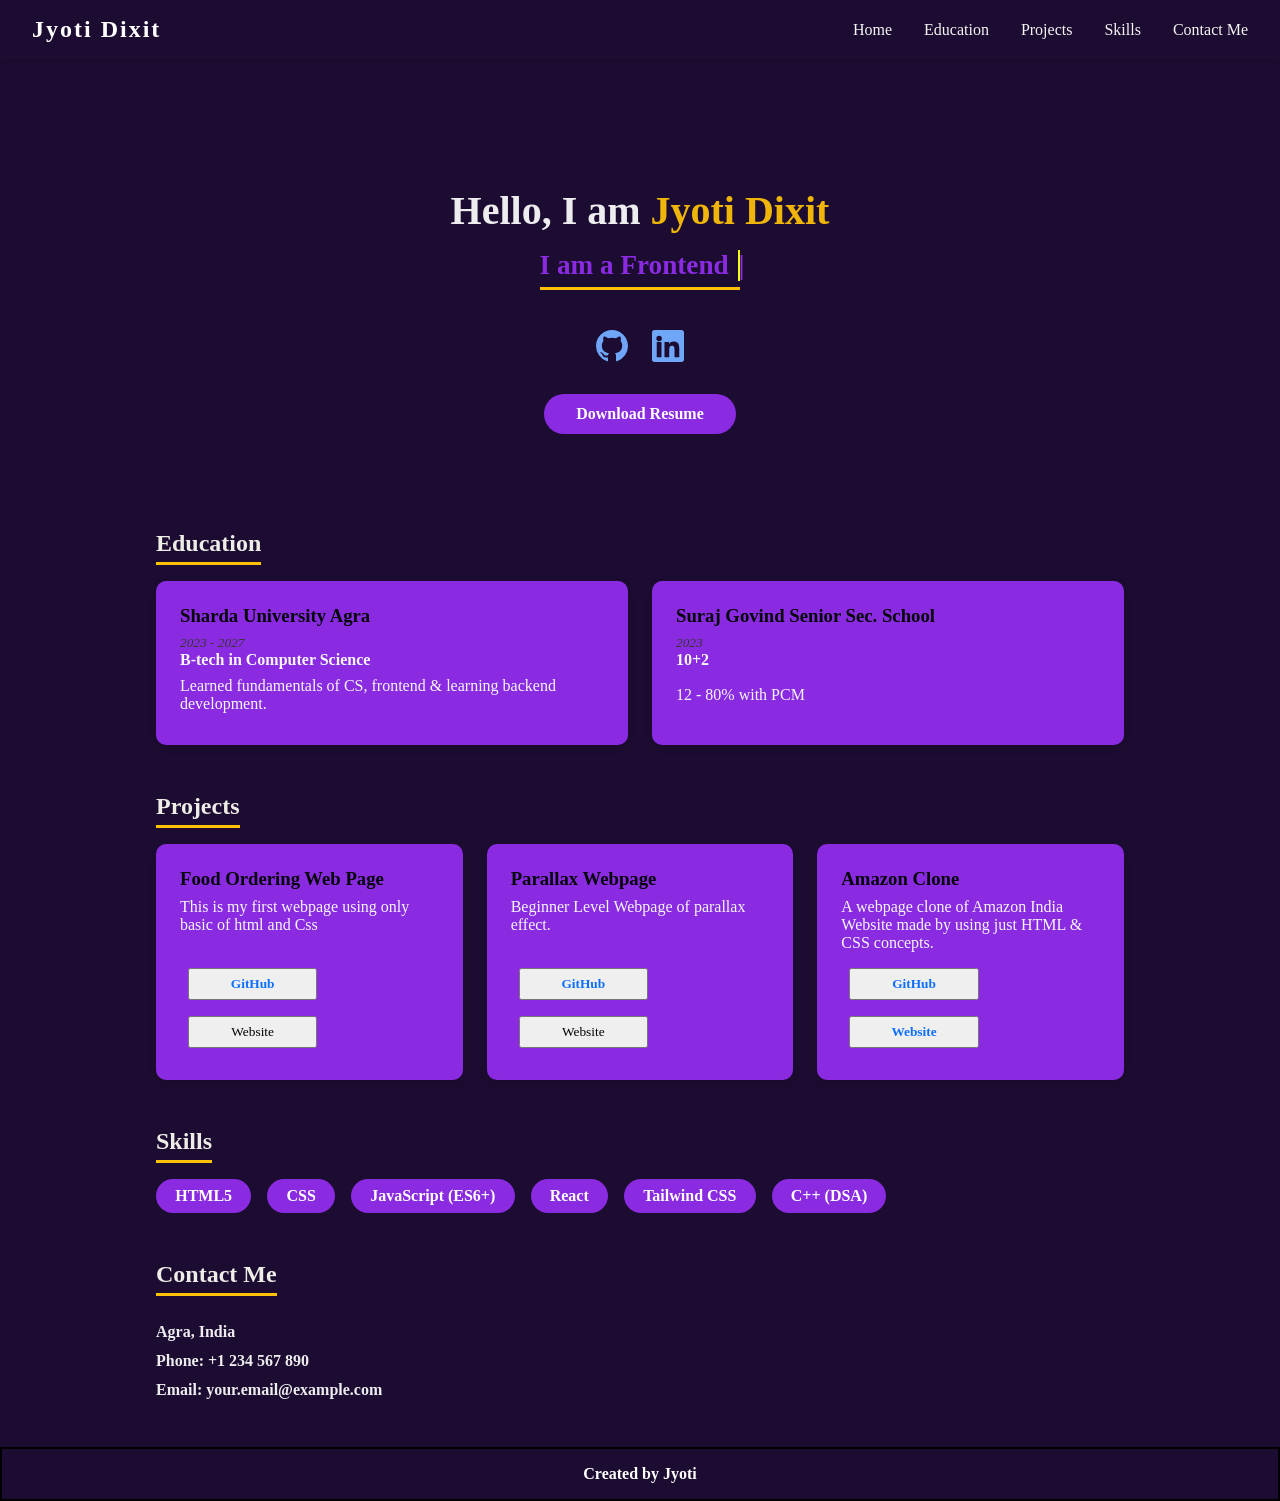
<file: index.html>
<!DOCTYPE html>
<html lang="en">
<head>
  <meta charset="UTF-8" />
  <meta name="viewport" content="width=device-width, initial-scale=1" />
  <title>Frontend Developer Portfolio - Jyoti Dixit</title>
  <link rel="stylesheet" href="portfolio.css" />
</head>
<body>

  <nav>
    <div class="logo">Jyoti Dixit</div>
    <ul class="nav-links">
      <li><a href="#home">Home</a></li>
      <li><a href="#education">Education</a></li>
      <li><a href="#projects">Projects</a></li>
      <li><a href="#skills">Skills</a></li>
      <li><a href="#contact">Contact Me</a></li>
    </ul>
    <div class="menu-btn" aria-label="Toggle menu">&#9776;</div>
  </nav>

  <section id="home">
    <h1>Hello, I am <span class="highlight">Jyoti Dixit</span></h1>
    <h2>I am <span id="typed-text"></span><span class="cursor">|</span></h2>

    <div class="socials" aria-label="Social media links">
      <a href="https://github.com/yourusername" target="_blank" rel="noopener" aria-label="GitHub">
        <svg height="32" width="32" viewBox="0 0 16 16" fill="currentColor" xmlns="http://www.w3.org/2000/svg">
          <path d="M8 0C3.58 0 0 3.58 0 8a8 8 0 005.47 7.59c.4.07.55-.17.55-.38 0-.19-.01-.82-.01-1.49-2.01.37-2.53-.49-2.69-.94-.09-.23-.48-.94-.82-1.13-.28-.15-.68-.52-.01-.53.63-.01 1.08.58 1.23.82.72 1.21 1.87.87 2.33.66.07-.52.28-.87.51-1.07-1.78-.2-3.64-.89-3.64-3.95 0-.87.31-1.58.82-2.14-.08-.2-.36-1.02.08-2.12 0 0 .67-.22 2.2.82a7.62 7.62 0 012-.27c.68.003 1.36.092 2 .27 1.53-1.04 2.2-.82 2.2-.82.44 1.1.16 1.92.08 2.12.51.56.82 1.27.82 2.14 0 3.07-1.87 3.75-3.65 3.95.29.25.54.73.54 1.48 0 1.07-.01 1.93-.01 2.19 0 .21.15.46.55.38A8.01 8.01 0 0016 8c0-4.42-3.58-8-8-8z" />
        </svg>
      </a>
      <a href="https://linkedin.com/in/yourusername" target="_blank" rel="noopener" aria-label="LinkedIn">
        <svg height="32" width="32" viewBox="0 0 24 24" fill="currentColor" xmlns="http://www.w3.org/2000/svg">
          <path d="M20.447 20.452h-3.554v-5.569c0-1.327-.027-3.037-1.849-3.037-1.85 0-2.132 1.445-2.132 2.939v5.667h-3.554v-11.5h3.413v1.569h.05c.476-.9 1.637-1.849 3.368-1.849 3.601 0 4.267 2.371 4.267 5.455v6.325zM5.337 8.433a2.065 2.065 0 110-4.13 2.065 2.065 0 010 4.13zm1.777 12.019h-3.554v-11.5h3.554v11.5zM22.225 0H1.771C.792 0 0 .771 0 1.723v20.555C0 23.229.792 24 1.771 24h20.451C23.2 24 24 23.229 24 22.278V1.723C24 .771 23.2 0 22.225 0z" />
        </svg>
      </a>
    </div>

    <a href="/resume.pdf" class="resume-btn" target="_blank" rel="noopener" aria-label="Download Resume">Download Resume</a>
  </section>

  <section id="education" aria-label="Education section">
    <h2>Education</h2>
    <div class="card-list">
      <div class="card" tabindex="0">
        <h3> Sharda University Agra</h3>
        <small>2023 - 2027</small>
        <p><strong>B-tech in Computer Science</strong></p>
        <p>Learned fundamentals of CS, frontend & learning backend development.</p>
      </div>
      <div class="card" tabindex="0">
        <h3>Suraj Govind Senior Sec. School</h3>
        <small>2023</small>
        <p><strong>10+2</strong></p>
        <p>12 - 80% with PCM</p>
      </div>
    </div>
  </section>

  <section id="projects" aria-label="Projects section">
    <h2>Projects</h2>
    <div class="card-list">
      <div class="card" tabindex="0">
        <h3>Food Ordering Web Page</h3>
        <p>This is my first webpage using only basic of html and Css</p>
        <button class="pro-btn"><a href="https://github.com/jyotidxt/Food-Ordering-webpage">GitHub</a></button>
        <button class="bt"> <a href="https://food-ordering-webpage-inky.vercel.app"></a> Website</button>
      </div>
      <div class="card" tabindex="0">
        <h3>Parallax Webpage</h3>
        <p>Beginner Level Webpage of parallax effect.</p>
        <button class="pro-btn"><a href="https://github.com/jyotidxt/parallax-webpage">GitHub</a></button>
        <button class="bt"> <a href="https://parallax-webpage-zeta.vercel.app/"></a> Website</button>
      </div>
      <div class="card" tabindex="0">
        <h3>Amazon Clone <i class="fa-solid fa-clone"></i></h3>
        <p>A webpage clone of Amazon India Website made by using just HTML & CSS concepts.</p>
        <button class="pro-btn"><a href="https://github.com/jyotidxt/amazon-clone" target="_blank" rel="noopener noreferrer">GitHub</a></button>
        <button class="bt"><a href="https://amazon-clone-webpage-seven.vercel.app" target="_blank" rel="noopener noreferrer">Website</a></button>
      </div>
    </div>
  </section>

  <section id="skills" aria-label="Skills section">
    <h2>Skills</h2>
    <div class="skills-list">
      <div class="skill" tabindex="0">HTML5</div>
      <div class="skill" tabindex="0">CSS</div>
      <div class="skill" tabindex="0">JavaScript (ES6+)</div>
      <div class="skill" tabindex="0">React</div>
      <div class="skill" tabindex="0">Tailwind CSS</div>
      <div class="skill" tabindex="0">C++ (DSA)</div>
    </div>
  </section>

  <section id="contact" aria-label="Contact Me section">
    <h2>Contact Me</h2>
    <div class="contact-info">
      <p> <i class="fa-solid fa-home"></i>
        <p class="address-p">Agra, India</p> </p>
      <p><strong>Phone:</strong> +1 234 567 890</p>
      <p><strong>Email:</strong> your.email@example.com</p>
    </div>
  </section>

  <footer>
    Created by Jyoti
  </footer>

  <script src="portfolio.js"></script>
</body>
</html>
</file>
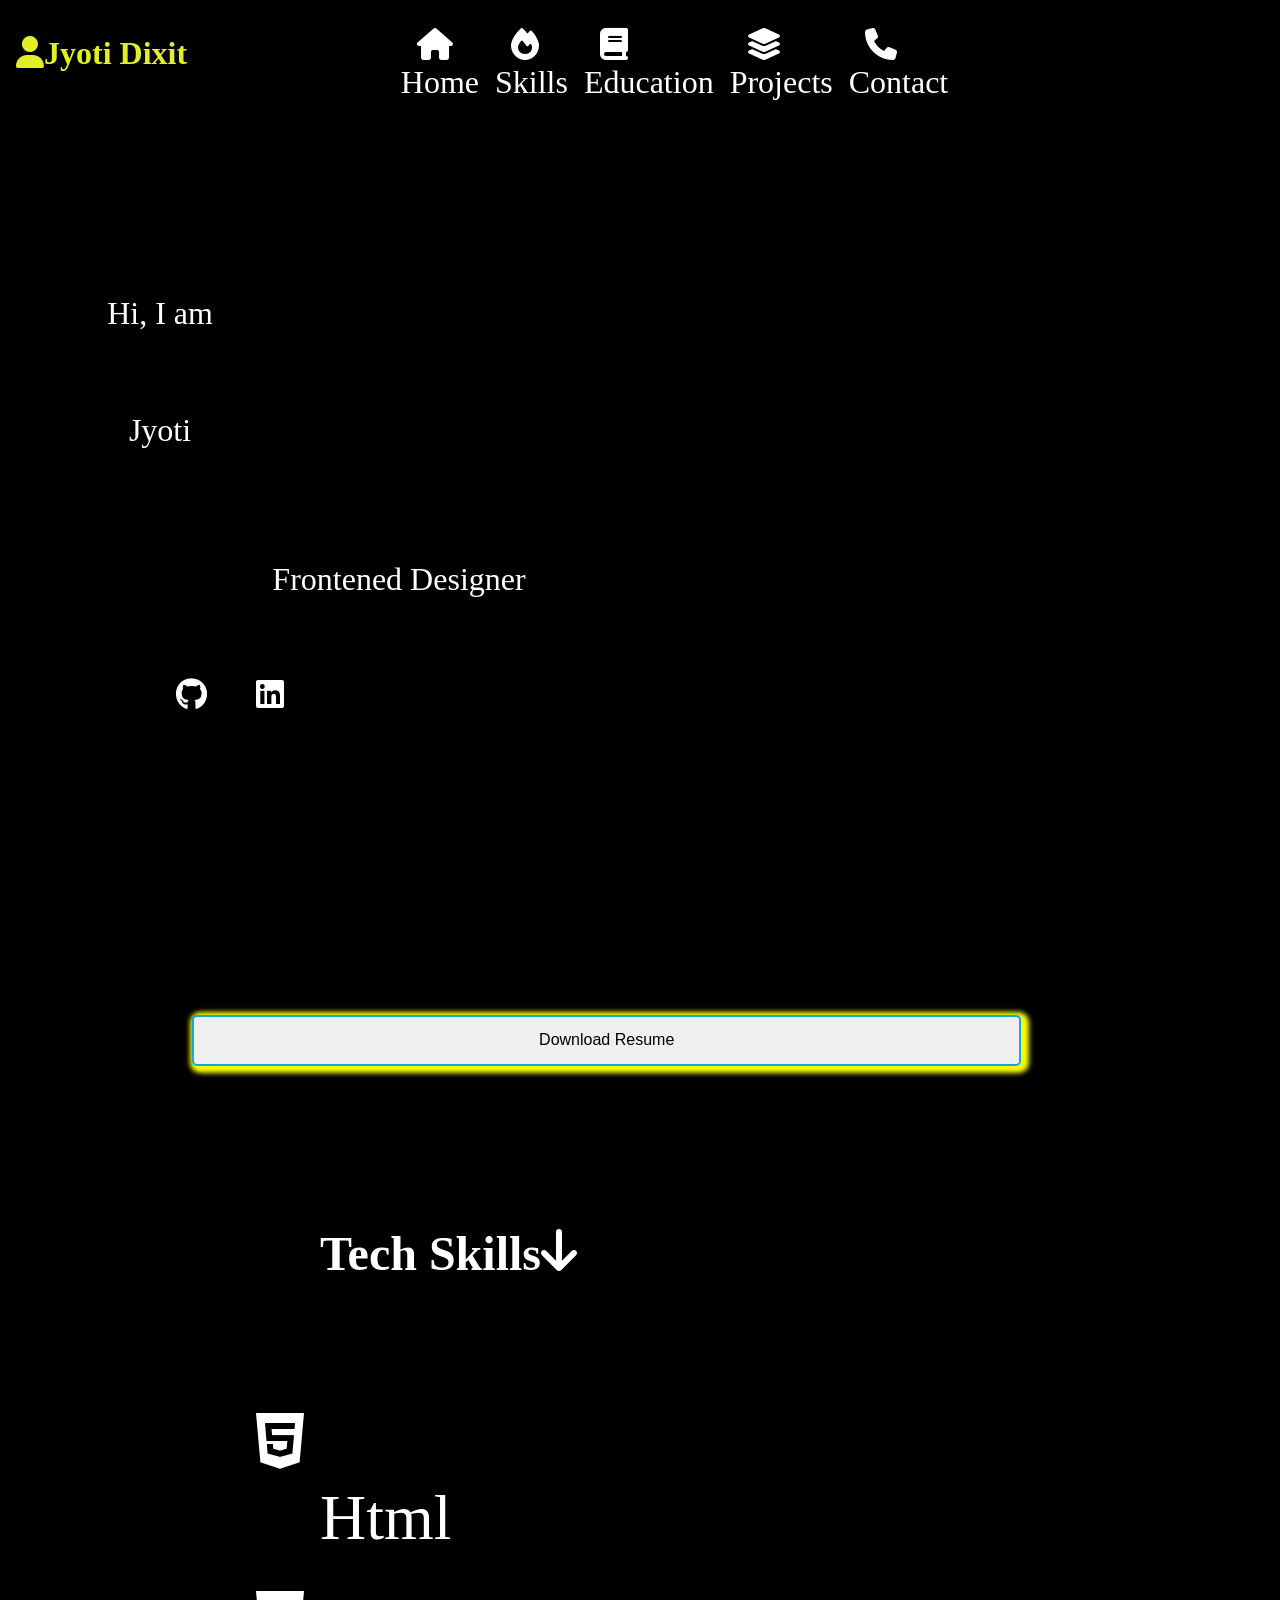
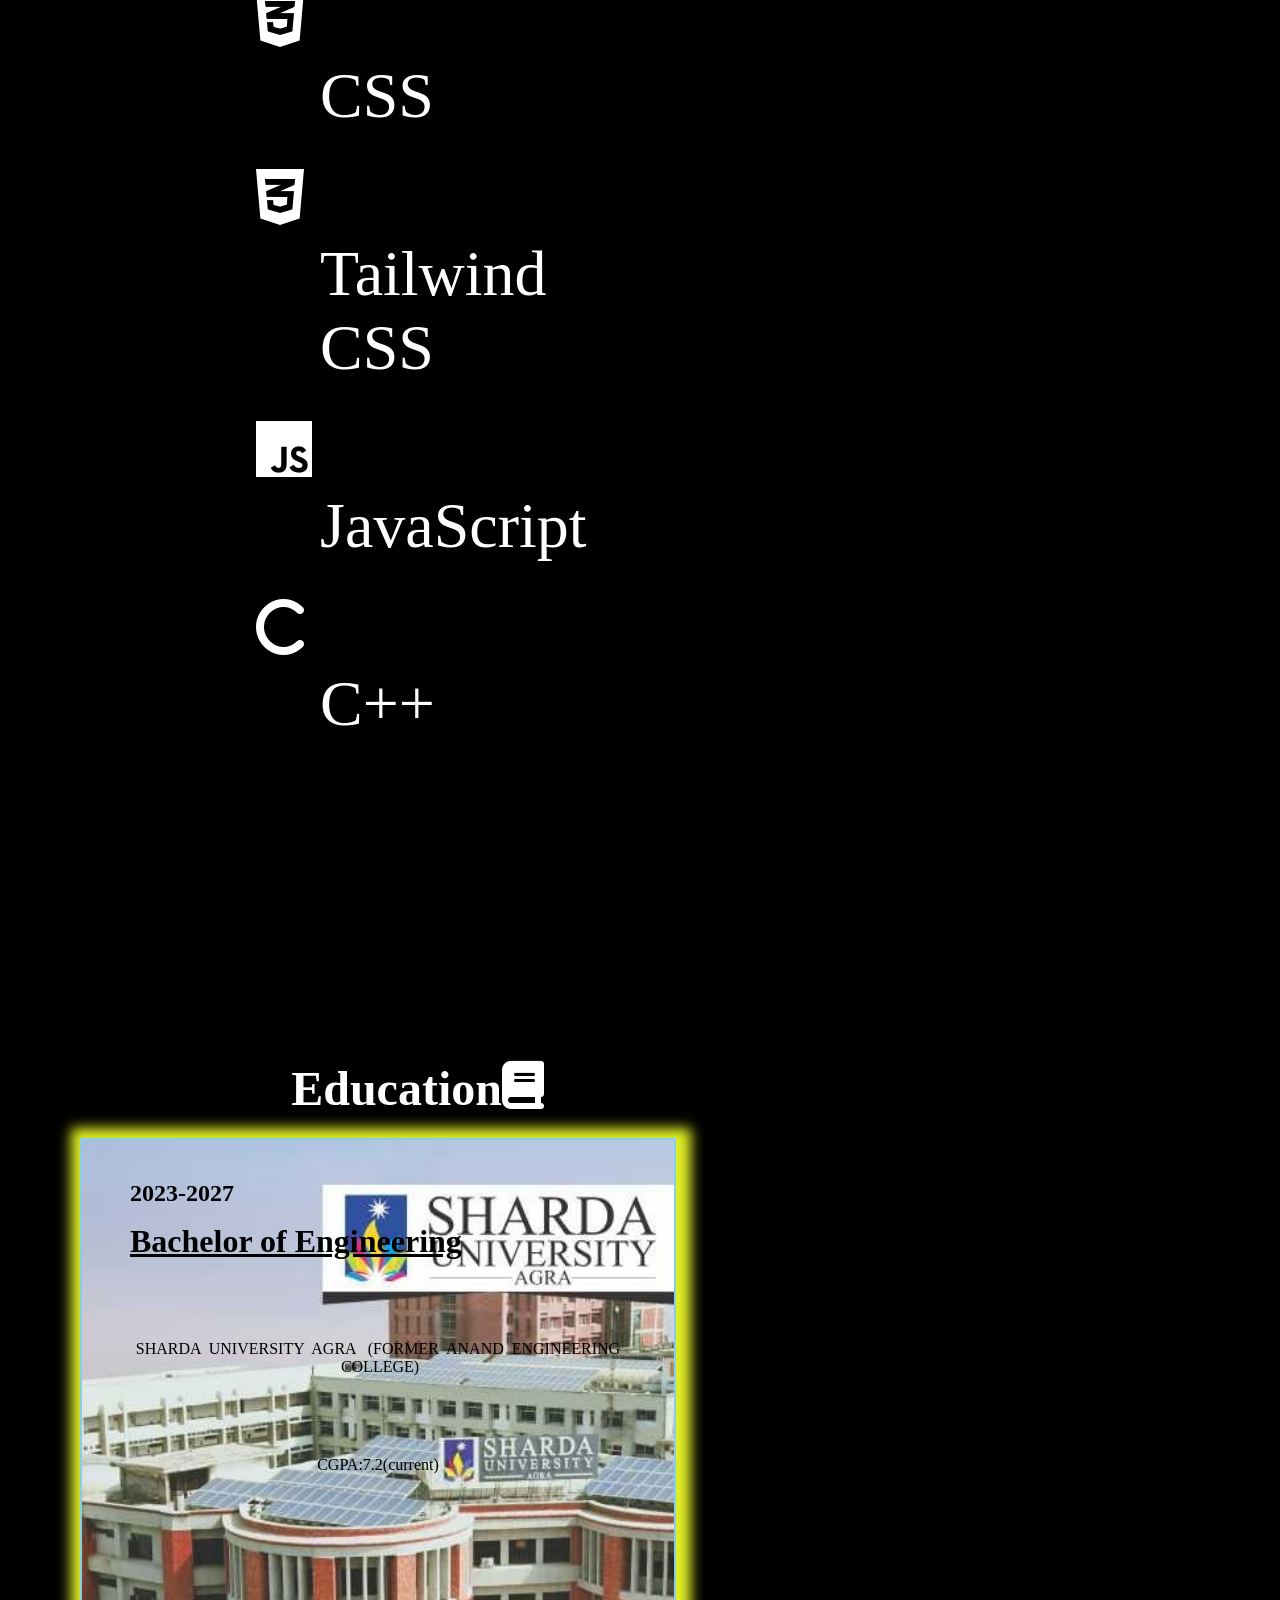
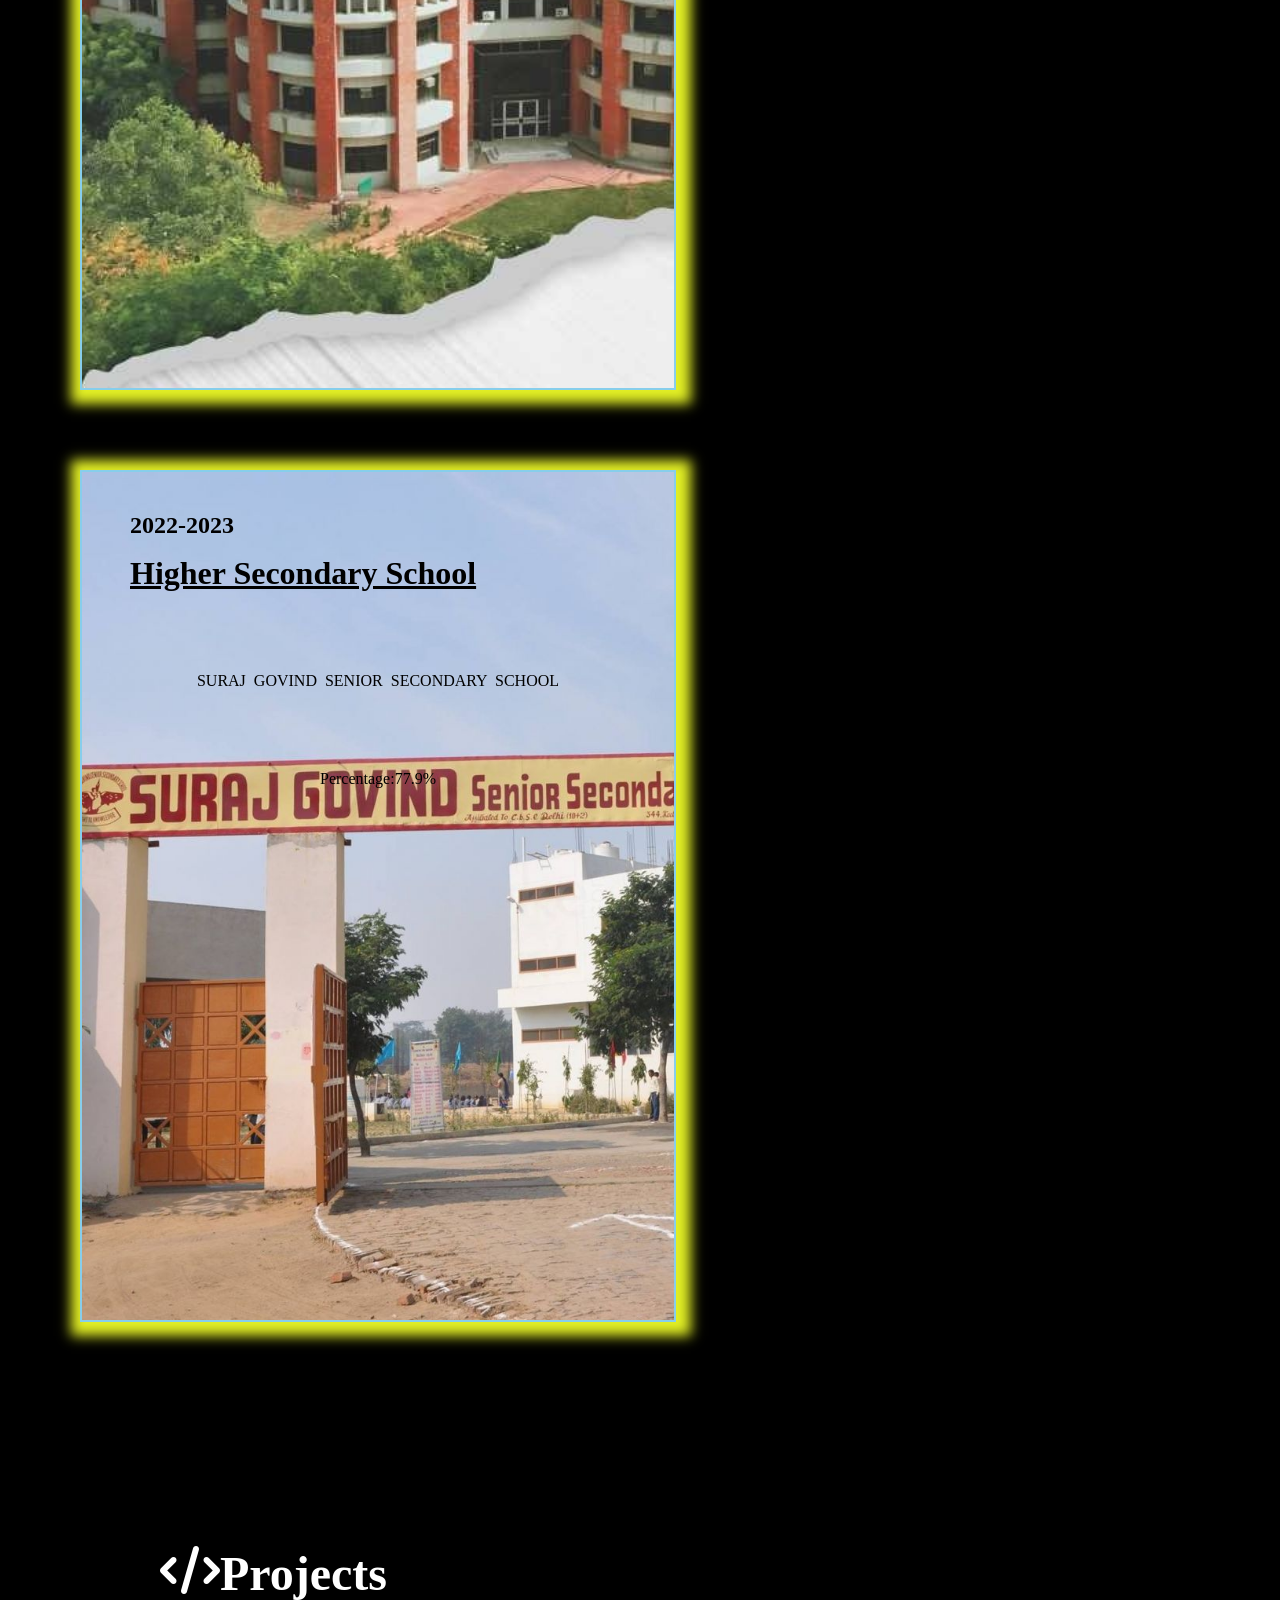
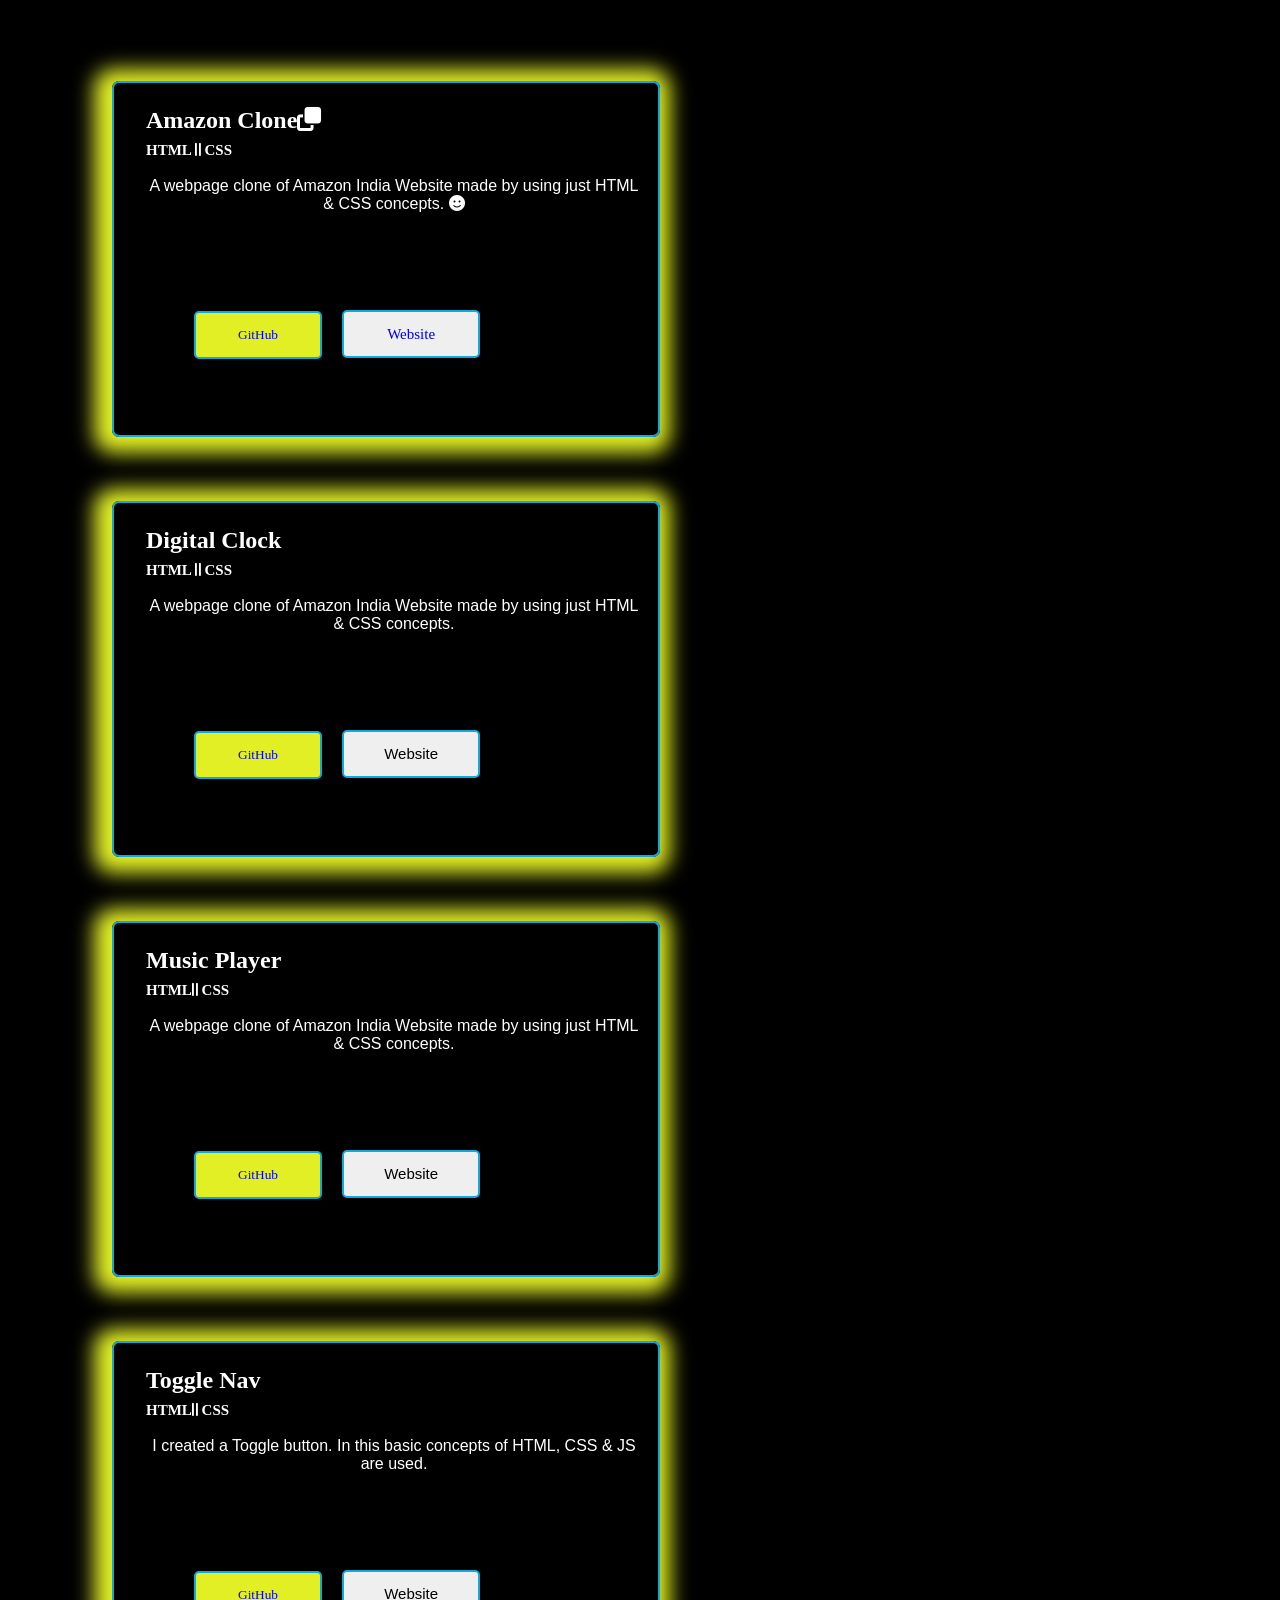
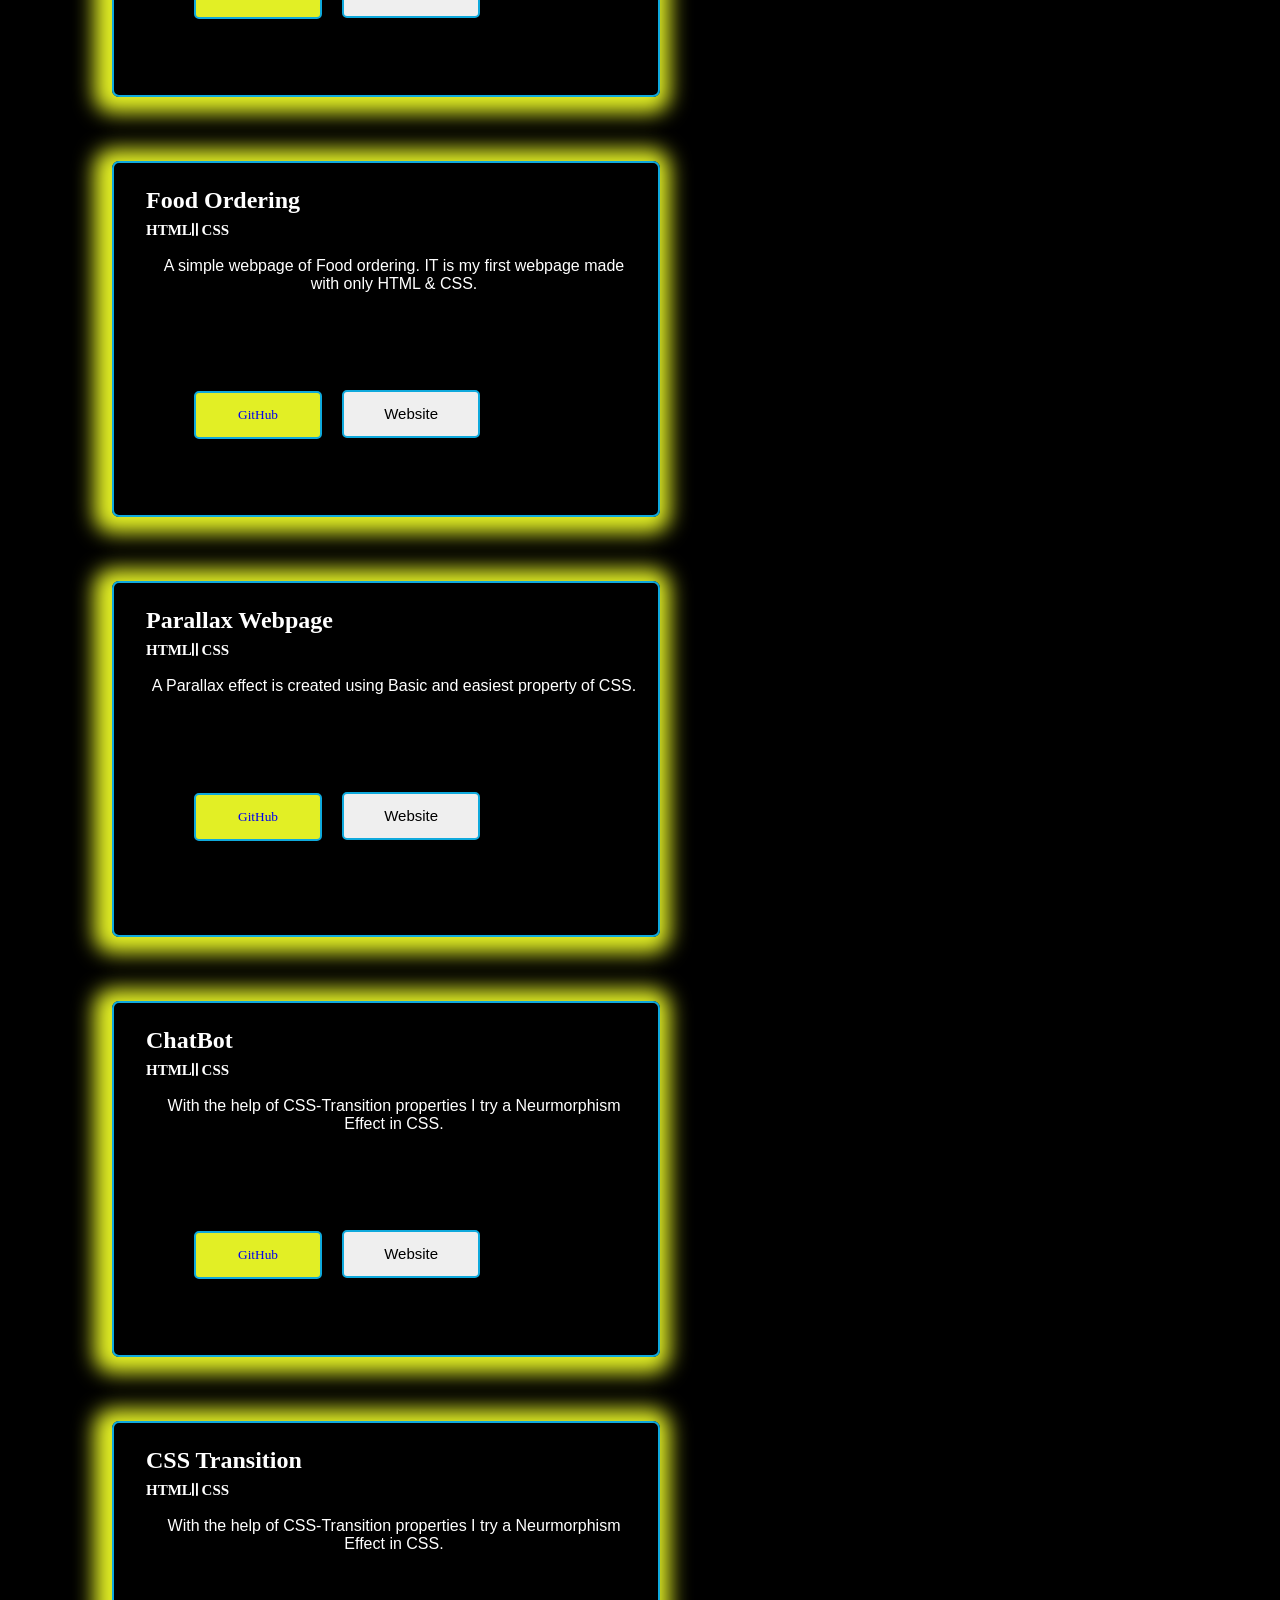
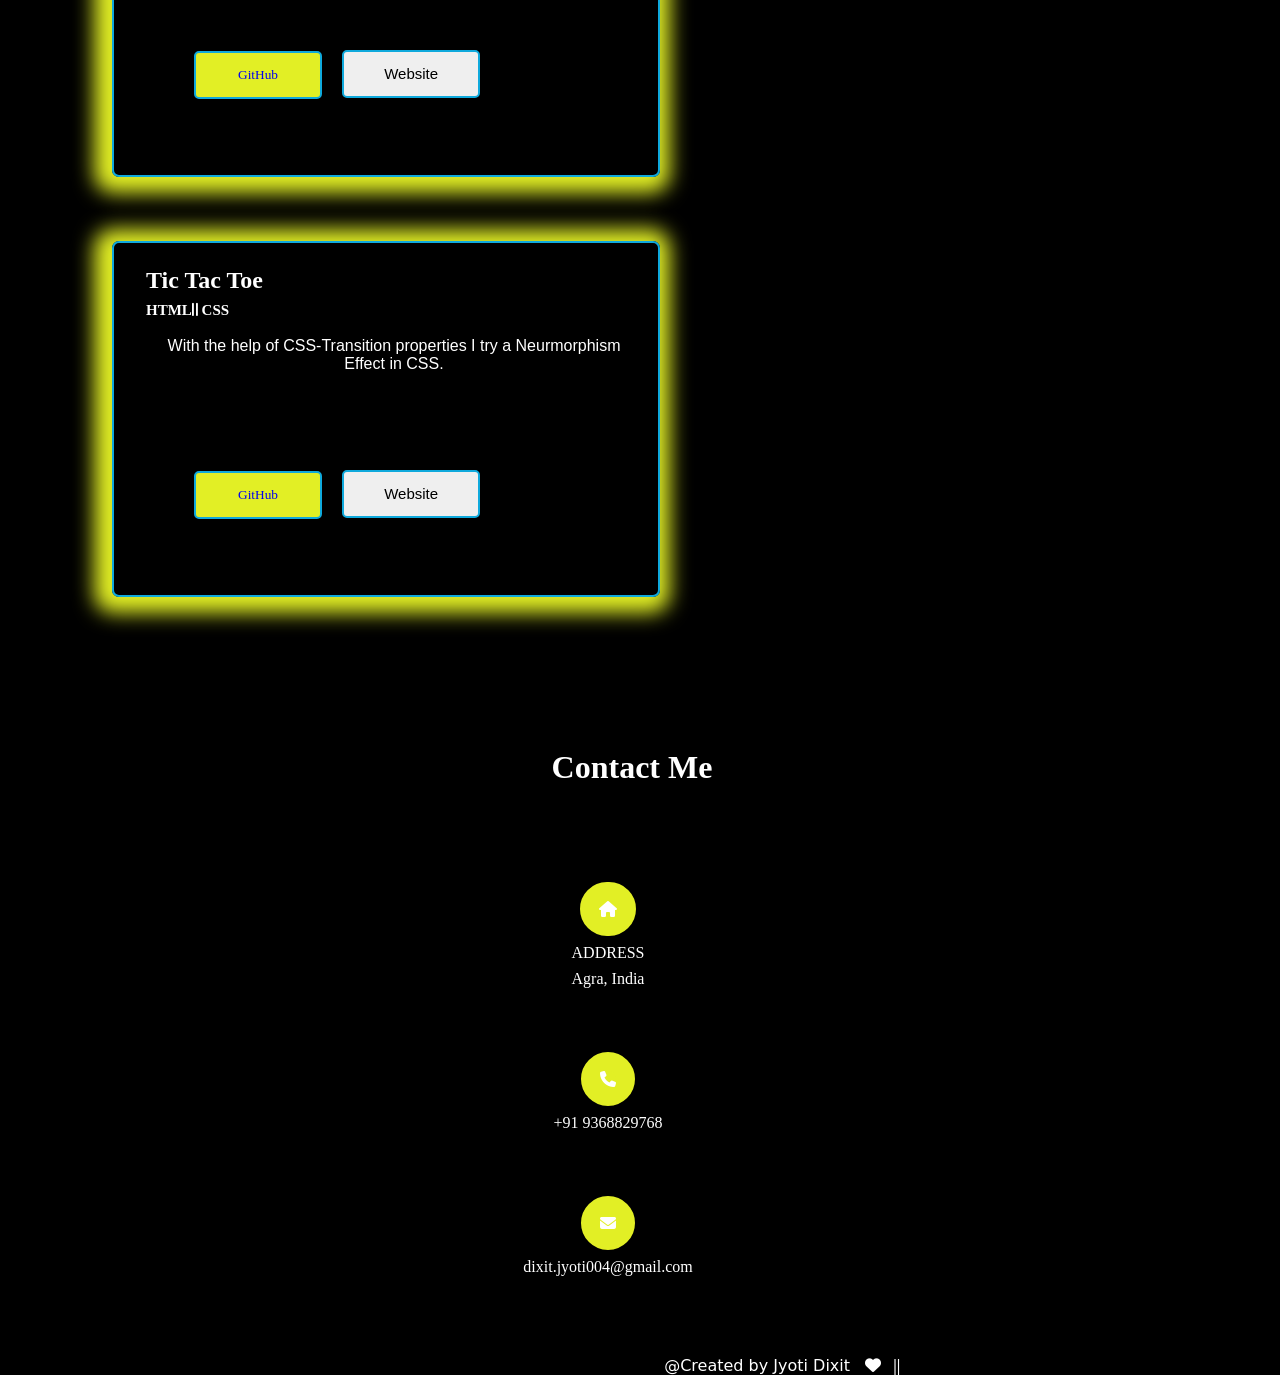
<file: portfolio/index.html>
<!DOCTYPE html>
<html lang="en">

<head>
    <meta charset="UTF-8">
    <meta http-equiv="X-UA-Compatible" content="IE=edge">
    <meta name="viewport" content="width=device-width, initial-scale=1.0">
    <title>PORTFOLIO</title>
    <link rel="stylesheet" href="style.css">
    <link rel="stylesheet" href="https://cdnjs.cloudflare.com/ajax/libs/font-awesome/6.6.0/css/all.min.css"
        integrity="sha512-Kc323vGBEqzTmouAECnVceyQqyqdsSiqLQISBL29aUW4U/M7pSPA/gEUZQqv1cwx4OnYxTxve5UMg5GT6L4JJg=="
        crossorigin="anonymous" referrerpolicy="no-referrer" />
</head>

<body>
    <div class="h">
        <h3> <i class="fa-solid fa-user"></i>Jyoti Dixit </h3>

    </div>
       
    
  <div class="navbar">
        <ul class="nav-items" id="nav">
           
            <li><a href="#hero"> <i class="fa-solid fa-house"></i>Home</a></li>
            <li><a href="#skill-sec"><i class="fa-solid fa-fire"></i>Skills</a></li>
            <li><a href="#edu-sec"><i class="fa-solid fa-book"></i>Education</a></li>
            <li><a href="#sec3"><i class="fa-solid fa-layer-group"></i>Projects</a></li>
            <li><a href="#foot"><i class="fa-solid fa-phone"></i>Contact</a></li>
        </ul>
    
    <div> <i class="fa-solid fa-bars" id="icon" onclick="toggleHide()"></i></div> 
</div>
    <section id="hero">
    
        <div class="box">
            <p id="hero-p"> Hi, I am</p> <br>  
            <p  id="myname">Jyoti</p>

      <!--  <div>   <img src="img/jimg8.jpg" alt=""></div>-->

        </div>
        <p class="para2"> Frontened Designer</p>
        <div class="links">
            <i class="fa-brands fa-github "><a href="https://github.com/jyotidxt"></a></i>
            <i class="fa-brands fa-linkedin"></i>
            <i class="fa- fa-x"></i>
        </div>
        <div class="resume">
            <button class="bt" id="button">Download Resume</button>
            </div>
    </section>
    <section id="skill-sec">
        <h4>Tech Skills <i class="fa-solid fa-arrow-down"></i> </h4>
        <ul class="skill-items">
            <i class="fa-brands fa-html5"></i>
            <li>Html</li>
            <i class="fa-brands fa-css3-alt"></i>
            <li>CSS</li>
            <i class="fa-brands fa-css3-alt"></i>
            <li>Tailwind CSS</li>
            <i class="fa-brands fa-js"></i>
            <li>JavaScript</li>
            <i class="fa-brands fa-c"></i>
            <li>C++</li>
        
         <!-- <li><a>React</a></li>
        <li><a>Redux</a></li>
        <li><a>Next.js</a></li>
        <li><a>Tailwind CSS</a></li>
        <li><a>Node.js</a></li>
        <li><a>Express.js</a></li>
        <li><a>GraphQL</a></li>
        <li><a>My SQL</a></li>-->
        </ul>
    </section>
    <section id="edu-sec">
        <h4 class="edu-mainh">Education <i class="fa-solid fa-book"></i> </h4>
        <div class="edu-box">
            <div class="graduation animated-box  gradimg">
                <h2>2023-2027</h2>
                <h5>Bachelor of Engineering</h5>
                <p class="grad-p">Sharda &nbsp;University &nbsp;Agra &nbsp; (former &nbsp;Anand &nbsp;Engineering
                    &nbsp;College)</p>
                <p> CGPA:7.2(current) </p>
            </div>
            <div class="class-12 animated-box sclimg">
                <h2>2022-2023</h2>
                <h5> Higher Secondary School </h5>
                <p class="grad-p"> Suraj &nbsp;govind &nbsp;senior &nbsp;secondary &nbsp;school </p>
                <p> Percentage:77.9% </p>
            </div>
        </div>
    </section>
    <section id="sec3" >
        <h4 class="pro-h"><i class="fa-solid fa-code"></i>Projects</h4>
        <div class="box1 animated-box img" >
          
            <h2>Amazon Clone<i class="fa-solid fa-clone"></i></h2>
            <h3>HTML <i class="fa-solid fa-grip-lines-vertical"></i> CSS</h3>
            <p>A webpage clone of Amazon India Website made by using just HTML & CSS concepts. <i
                    class="fa-solid fa-face-smile"></i></p>
                
            <button class="btn"><a href="https://github.com/jyotidxt/amazon-clone">GitHub</a></button>
            <button class="bt"><a href="https://amazon-clone-q1do-5s3xnm20v-jyotidxts-projects.vercel.app">Website</a></button>
        </div>
        <div class="box1 animated-box img2">
            <h2>Digital Clock</h2>
            <h3>HTML <i class="fa-solid fa-grip-lines-vertical"></i> CSS</h3>
            <p>A webpage clone of Amazon India Website made by using just HTML & CSS concepts.</p>

            <button class="btn"><a href="https://github.com/jyotidxt/DigitalClock">GitHub</a></button>
            <button class="bt" > <a href="https://"></a> Website</button>
        </div>
        <div class="box1 animated-box img3">
            <h2>Music Player</h2>
            <h3>HTML<i class="fa-solid fa-grip-lines-vertical"></i> CSS</h3>
            <p>A webpage clone of Amazon India Website made by using just HTML & CSS concepts.</p>
            <button class="btn"><a href="https://github.com/jyotidxt/js-music-project">GitHub</a></button>
            <button class="bt"> <a href="https://"></a> Website</button>
        </div>
        <div class="box1 animated-box2 img4">
            <h2>Toggle Nav</h2>
            <h3>HTML<i class="fa-solid fa-grip-lines-vertical"></i> CSS</h3>
            <p> I created a Toggle button. In this basic concepts of HTML, CSS & JS are used. </p>

            <button class="btn"><a href="https://github.com/jyotidxt/Toggle-nav">GitHub</a></button>
            <button class="bt"> <a href="https://"></a> Website</button>
        </div>
        <div class="box1 animated-box2 img5">
            <h2>Food Ordering </h2>
            <h3>HTML<i class="fa-solid fa-grip-lines-vertical"></i> CSS</h3>
            <p>A simple webpage of Food ordering. IT is my first webpage made with only HTML & CSS.</p>

            <button class="btn"><a href="https://github.com/jyotidxt/Food-Ordering-webpage">GitHub</a></button>
            <button class="bt"> <a href="https://food-ordering-webpage-inky.vercel.app"></a> Website</button>
        </div>
        <div class="box1 animated-box2 img6">
            <h2>Parallax Webpage</h2>
            <h3>HTML<i class="fa-solid fa-grip-lines-vertical"></i> CSS</h3>
            <p> A Parallax effect is created using Basic and easiest property of CSS.</p>

            <button class="btn"><a href="https://github.com/jyotidxt/parallax-webpage">GitHub</a></button>
            <button class="bt"> <a href="https://parallax-webpage-zeta.vercel.app"></a> Website</button>
        </div>
        <div class="box1 animated-box img7">
            <h2> ChatBot </h2>
            <h3>HTML<i class="fa-solid fa-grip-lines-vertical"></i> CSS</h3>
            <p> With the help of CSS-Transition properties I try a Neurmorphism Effect in CSS.</p>
            <button class="btn"><a href="https://github.com/jyotidxt/CSS-transition">GitHub</a></button>
            <button class="bt"> <a href="https://ai-chatbot-ten-neon.vercel.app"></a> Website</button>
        </div>
        <div class="box1 animated-box2 img8">
            <h2>CSS Transition</h2>
            <h3>HTML<i class="fa-solid fa-grip-lines-vertical"></i> CSS</h3>
            <p> With the help of CSS-Transition properties I try a Neurmorphism Effect in CSS.</p>
            <button class="btn"><a href="https://github.com/jyotidxt/CSS-transition">GitHub</a></button>
            <button class="bt"> <a href="https://"></a> Website</button>
        </div>
        <div class="box1 animated-box img9">
            <h2>Tic Tac Toe</h2>
            <h3>HTML<i class="fa-solid fa-grip-lines-vertical"></i> CSS</h3>
            <p> With the help of CSS-Transition properties I try a Neurmorphism Effect in CSS.</p>
            <button class="btn"><a href="https://github.com/jyotidxt/Tic-Tac-Toe-game">GitHub</a></button>
            <button class="bt"> <a href="https://tic-tac-toe-game-psi-orpin.vercel.app/"></a>Website</button>
        </div>
       
    </section>
    <section class="contact-me">
        <h2 class="cont-h">Contact Me</h2>
       
        <div class="cont-detail">
            <div class="address">
                <i class="fa-solid fa-home"></i>
                <p class="address-p">ADDRESS</p>
                <p class="address-p">Agra, India</p>
            </div>
            <div class="address">
                <i class="fa-solid fa-phone"></i>
                <p class="address-p">+91 9368829768</p>
            </div>
            <div class="address">
                <i class="fa-solid fa-envelope"></i>
                <p class="address-p">dixit.jyoti004@gmail.com</p>
            </div>
        </div>

    </section>
    <footer id="foot">
        <div class="name"> @Created by Jyoti Dixit  &nbsp; <i class="fa-solid fa-heart"> &nbsp ||</i> </div>
    </footer>


    <script src="script.js">
        
    const toggle = document.getElementById("toggle");
    const nav = document.getElementById("nav");
    toggle.addEventListener('click', () => nav.classList.toggle("active"));
    
   </script>

</body>

</html>
</file>
<file: portfolio.css>
/* Reset */
* {
    box-sizing: border-box;
    margin: 0; padding: 0;
    font-family:Georgia, 'Times New Roman', Times, serif;
    /* font-family: 'Segoe UI', Tahoma, Geneva, Verdana, sans-serif; */
  }
  body {
    color: #ededef;
    background: rgb(28, 12, 49);
    font-family:fantasy;
    /*  background: rgba(0, 0, 0, 0.927);*/
}
  /* body {
    background: #f5f7fa;
    color: #333;
    line-height: 1.6;
  } */
  
  a {
    text-decoration: none;
    color: whitesmoke;
  }
  
  ul {
    list-style: none;
  }
  
  /* Navbar */
  nav {
    background: transparent;
    color: white;
    display: flex;
    justify-content: space-between;
    align-items: center;
    padding: 1rem 2rem;
    position: sticky;
    top: 0;
    z-index: 100;
    box-shadow: 0 2px 5px rgba(0,0,0,0.1);
  }
  
  nav .logo {
    font-weight: 700;
    font-size: 1.5rem;
    letter-spacing: 2px;
    user-select: none;
  }
  
  nav .nav-links {
    display: flex;
    gap: 2rem;
  }
  
  nav .nav-links li {
    cursor: pointer;
    transition: color 0.3s ease;
  }
  
  nav .nav-links li:hover a,
  nav .nav-links li a:hover {
    color: #ffc107;
    /* background: rgb(15, 1, 35); */
    box-shadow: 0 0 200px #ffc107;
  }
  
  nav .menu-btn {
    display: none;
    font-size: 1.8rem;
    cursor: pointer;
    user-select: none;
    color: white;
  }
  
  /* Mobile menu open */
  nav.mobile-open .nav-links {
    display: block;
    position: absolute;
    top: 60px;
    left: 0; right: 0;
    background: #ffc107;
    padding: 1rem 2rem;
    border-bottom-left-radius: 8px;
    border-bottom-right-radius: 8px;
    z-index: 100;
  }
  
  nav.mobile-open .nav-links li {
    margin: 1rem 0;
    font-size: 1.2rem;
  }
  
  /* Sections */
  section {
    max-width: 1000px;
    margin: 3rem auto;
    padding: 0 1rem;
  }
  
  h2 {
    margin-bottom: 1rem;
    color: #eeece6;
    border-bottom: 3px solid #ffc107;
    display: inline-block;
    padding-bottom: 0.3rem;
    font-weight: 700;
    user-select: none;
  }
  
  /* Home */
  #home {
    text-align: center;
    padding-top: 5rem;
    padding-bottom: 3rem;
  }
  
  #home h1 {
    font-size: 2.5rem;
    margin-bottom: 1rem;
    font-weight: 700;
  }
  
  .highlight {
    color: #efb508;
  }
  
  #home h2 {
    font-weight: 600;
    font-size: 1.7rem;
    color: blueviolet;
    min-height: 40px;
  }
  
  #typed-text {
    white-space: nowrap;
  }
  
  .cursor {
    display: inline-block;
    background-color: #f5fd0d;
    width: 2px;
    animation: blink 0.7s infinite;
    margin-left: 3px;
  }
  
  @keyframes blink {
    0%, 50% { opacity: 1; }
    51%, 100% { opacity: 0; }
  }
  
  /* Social icons */
  .socials {
    margin-top: 1.5rem;
    display: flex;
    justify-content: center;
    gap: 1.5rem;
    font-size: 2rem;
    user-select: none;
  }
  
  .socials a {
    color: #6fa6f8;
    transition: color 0.3s ease;
  }
  
  .socials a:hover {
    color: #ffc107;
  }
  
  /* Resume button */
  .resume-btn {
    margin-top: 1.5rem;
    background: blueviolet;
    border: 22px solid black;
    color: white;
    padding: 0.7rem 2rem;
    border: none;
    border-radius: 25px;
    font-weight: 600;
    cursor: pointer;
    display: inline-block;
    user-select: none;
    transition: background 0.3s ease;
  }
  
  .resume-btn:hover {
    background: #ffc107;
    color: #0d6efd;
  }
  
  /* Education & Projects cards */
  .card-list {
    display: grid;
    grid-template-columns: repeat(auto-fit,minmax(280px,1fr));
    gap: 1.5rem;
  }
  
  .card {
    background: blueviolet;
    padding: 1.5rem;
    border-radius: 10px;
    box-shadow: 0 3px 8px rgba(0,0,0,0.1);
    transition: transform 0.3s ease, box-shadow 0.3s ease, background-color 0.3s ease;
    cursor: pointer;
    display: flex;
    flex-direction: column;
    justify-content: space-between;
  }
  
  .card:hover,
  .card:focus {
    transform: translateY(-8px);
    box-shadow: 0 10px 20px rgba(0,0,0,0.15);
    background-color: #ffc107;
    outline: none;
  }
  
  .card h3 {
    margin-bottom: 0.5rem;
    color: #060709;
    user-select: none;
  }
  
  .card p {
    flex-grow: 1;
    color: rgb(247, 247, 250);
    margin-bottom: 0.5rem;
    user-select: text;
  }
  
  .card small {
    font-style: italic;
    color: rgb(55, 54, 54);
    user-select: none;
  }
  
  .card a {
    margin-top: auto;
    color: #0d6efd;
    font-weight: 600;
    align-self: flex-start;
    transition: color 0.3s ease;
    user-select: none;
  }
  .card button{
    margin: .5rem;
    height: 2rem;
    width: 50%;
    cursor: pointer;
  }
  .card a:hover,
  .card a:focus {
    color: #ffc107;
    outline: none;
  }
  
  /* Skills */
  .skills-list {
    display: flex;
    flex-wrap: wrap;
    gap: 1rem;
  }
  
  .skill {
    background: blueviolet;
    color: white;
    padding: 0.5rem 1.2rem;
    border-radius: 20px;
    font-weight: 600;
    user-select: none;
    cursor: default;
    transition: background 0.3s ease;
  }
  
  .skill:hover,
  .skill:focus {
    background: #ffc107;
    color: #0d6efd;
    outline: none;
  }
  
  /* Contact */
  .contact-info p {
    margin-bottom: 0.7rem;
    user-select: text;
    font-weight: 600;
  }
  
  /* Footer */
  footer {
    text-align: center;
    padding: 1rem;
    background: transparent;
    color: white;
    font-weight: 600;
    user-select: none;
    margin-top: 3rem;
    border: 2px solid black;
  }
  
  /* Responsive */
  @media (max-width: 768px) {
    nav .nav-links {
      display: none;
      flex-direction: column;
    }
  
    nav .menu-btn {
      display: block;
    }
  }
</file>
<file: portfolio/style.css>
* {
    margin: 0px;
    padding: 0px;
    font-family: 'Popins', 'sans-serif';
}

body {
    width: 50%;
    background-color: #000;
}

.h h3 {
    padding: 3vh 0 0 0;
    color: rgb(226, 239, 37);
    position: sticky;
    font-size: 2rem;
    width: 12rem;
    scroll-behavior: smooth;

}

.navbar {
    display: grid;
}


.nav-items {
    margin-top: 1rem;
    display: flex;
    justify-content: space-evenly;
    align-items: center;
    margin-left: 10rem;
    padding-left: 2rem;
}

ul {
    list-style: none;
}

.navbar ul li a {
    color: #fff;
    font-size: 2rem;
    padding: 1rem;
    cursor: pointer;
    text-decoration: none;
}

.navbar ul li a:hover {
    color: rgb(226, 239, 37);
    cursor: pointer;
    text-decoration: underline;
}

#hero {
    margin: 11rem 2px 0px 0rem;
    font-size: 2rem;
    color: white;
}

.name {
color:rgb(226, 239, 37);

}

.para2 {
    margin: 2rem 0 0 10rem;
}

img {
    height: 33rem;
    width: 20rem;
    margin-top: -14rem;
    margin-left: 12rem;
    border: 2px solid rgb(21, 183, 223);
    box-shadow: 3px 2px 14px 12px rgb(12, 13, 13);
    border-radius: 6rem;
}

.links {
    display: grid;
    grid-template-columns: 5rem 5rem 5rem;
}

.links i {
    padding-left: 5rem;
    margin-left: 6rem;
    color:white;
    cursor: pointer;
}

.resume .bt {
    margin: 19rem 0 0 12rem;
    font-size: 1rem;
    width: 130%;
    box-shadow: 3px 2px 5px 5px yellow;
    padding: 0.9rem;
}

h4 {
    margin: 10rem 0 0 5rem;
    font-size: 5rem;
    width: 100%;
}

.skill-items {
    display: flex;
    flex-direction: column;
    flex-wrap: wrap;
    font-size: 6rem;
    margin: 8rem;
}
.skill-items i {
    color: white;
    margin-left: 8rem;
}
.skill-items li {
    padding: 0.5rem 2rem 2rem 12rem;
    color: #fff;
}

.animated-box {
    height: 22rem;
    animation: myAnimation 2s linear;
}

@keyframes myAnimation {
    0% {
        transform: translateY(50px);
    }

    50% {
        transform: translateY(0);
    }

    100% {
        transform: translateY(0);
    }
}

.animated-box2 {
    height: 22rem;
    animation: myAnimation2 2s linear;
}

@keyframes myAnimation2 {
    0% {
        transform: translateY(0);
    }

    50% {
        transform: translateY(50px);
    }

    100% {
        transform: translateY(0);
    }
}


.edu-mainh {
    margin-left: -1.8rem;
    margin-bottom: 1.4rem;
    color: white;
}

.grad-p {
    text-transform: uppercase;
    margin-top: 5rem;
}

.class-12,
.graduation {
    height: 49rem;
    width: 33rem;
    border: 2px solid skyblue;
    margin-bottom: 5rem;
    padding: 2rem;
    box-shadow: 3px 2px 12px 12px rgb(226, 239, 37);
}
#sec3{
    padding-left: 2rem;
}
.box1{
 width: 22rem;
}
h1 {
    font-size: 2.5rem;
    padding-top: 8rem;
    padding-bottom: 0.5rem;
}

.address-p {
    padding-bottom: 0;
    padding-top: 0.5rem;
}


.contact-me,
p {
    text-align: center;
    padding-bottom: 5rem;

}

.address i {
    color: white;
    border: 1.2rem solid rgb(226, 239, 37);
    border-radius: 22rem;
    text-align: center;
background: rgb(226, 239, 37);;
}

h5 {
    text-decoration: underline;
    margin: 1rem;
    font-size: 2rem;
}

.box1 {
    color: white;
    height: 20rem;
    width: 32rem;
    border: 2px solid rgb(15, 169, 220);
    border-radius: 7px;
    box-shadow:-4px 2px 20px 14px rgb(226, 239, 37)
}

h2 {
    margin: 0.5rem 0 0 1rem;
}

h3 {
    margin: 0.5rem 0 0 1rem;
    font-size: 15px;
}

.box1 p {
    margin: 1rem 0 0 1rem;
    padding: 2px;
    font-family: Arial, Helvetica, sans-serif;
}

.btn {
    border: 2px solid rgb(15, 169, 220);
    border-radius: 5px;
    background-color: rgb(226, 239, 37);
    text-align: center;
    cursor: pointer;
    margin-left: 4rem;
    margin-top: 6rem;
    width: 25%;
    height: 15%;
    font-family: Arial, Helvetica, sans-serif;
}

.bt {
    border: 2px solid rgb(15, 169, 220);
    cursor: pointer;
    border-radius: 5px;
    margin: 0.5rem 0 0 1rem;
    width: 27%;
    height: 15%;
    text-align: center;
    font-size: 15px;
    font-family: Arial, Helvetica, sans-serif;
}

.cont-h {
    font-size: 2rem;
    margin: 3.5rem -8rem 0 -5rem;
    padding: 2rem;
}

.contact-me {
    margin-left: 7rem;
    width: 100%;
}

.address {
    margin: 4rem 0 0 0rem;
}

footer {
    text-align: center;
}

footer .name {
    margin-left: 7rem;
    width: 143%;
    color: white;
    font-family: system-ui, -apple-system, BlinkMacSystemFont, 'Segoe UI', Roboto, Oxygen, Ubuntu, Cantarell, 'Open Sans', 'Helvetica Neue', sans-serif;
}

footer p {
    margin: 5px;
}

a {
    text-decoration: none;
    background: none;
}

@media (min-width:767px) {
    .navbar {
        justify-content: center;
    }

    .nav-items {
        margin: -5vh -12vh 0vh 65vh;
    }

}

#edu-sec {
    display: flex;
    flex-direction: column;
    padding-left: 5rem;
}

.skill-items {
    font-size: 4rem;
}

h4 {
    font-size: 3rem;
    padding-left: 15rem;
    display: flex;
    color: white;
}

.box {
    display: grid;
    grid-template-columns: 20rem 18rem;
}

#sec3 {
    display: flex;
    flex-direction: column;
    
}

.pro-h {
    padding-left: 1rem;
    margin: 9rem 0 5rem 7rem;
}


.box1 {
    justify-content: center;
    align-items: center;
    margin-left: 5rem;
    margin-bottom: 4rem;
    padding: 1rem;
}

.para-2 {
    margin-left: -2rem;
}

.contact-me {
    padding-left: 11rem;
    color: white;

}

footer {
    padding-left: 9rem;
    width: 115%;
}

.gradimg {
    background: url("img/sua2.jpeg");
    background-size: cover;
    background-position: -5rem;
    background-repeat: no-repeat;
    color: black;

}

.sclimg {
    background: url("img/sgs2.jpg");
    background-size: cover;
    background-position: -3rem;
    background-repeat: no-repeat;
    color: black;

}






@media (min-width:1467px) {
    .navbar {
        justify-content: center;
    }

    .box {
        display: grid;
        grid-template-columns: 19rem 19rem;
    }

    #sec3 h4 {
        margin-top: 12rem;
        margin-left: 12rem;
    }

    #sec3 {
        height: 120rem;
        display: grid;
        grid-template-columns: 29rem 29rem 29rem;
        grid-template-rows: 28rem 28rem 28rem;
    }

    .box1 {
        justify-content: center;
        align-items: center;
        padding: 2rem;
        margin-top: 8rem;
        height: 17rem;
        width: 19rem;
    }

    .skill-items {
        margin-left: 21rem;
        font-size: 3rem;
    }

    h4 {
        font-size: 3rem;
    }

    .contact-me {
        margin-left: 12rem;
    }

    .edu-box {
       display: flex;
       flex-direction: row;
       height: 33rem;
       width: 64rem;
       margin-left: 12rem;
    }
    .graduation, .class-12{
        height: 25rem;
        margin: 4rem;
    }

    .edu-mainh {
        margin-top: 0rem;
        margin-left: 22rem;
    }

    .grad-p {
        font-size: 1.5rem;
    }

    h2,
    h5 {
        font-size: 2rem;
    }
}
</file>
